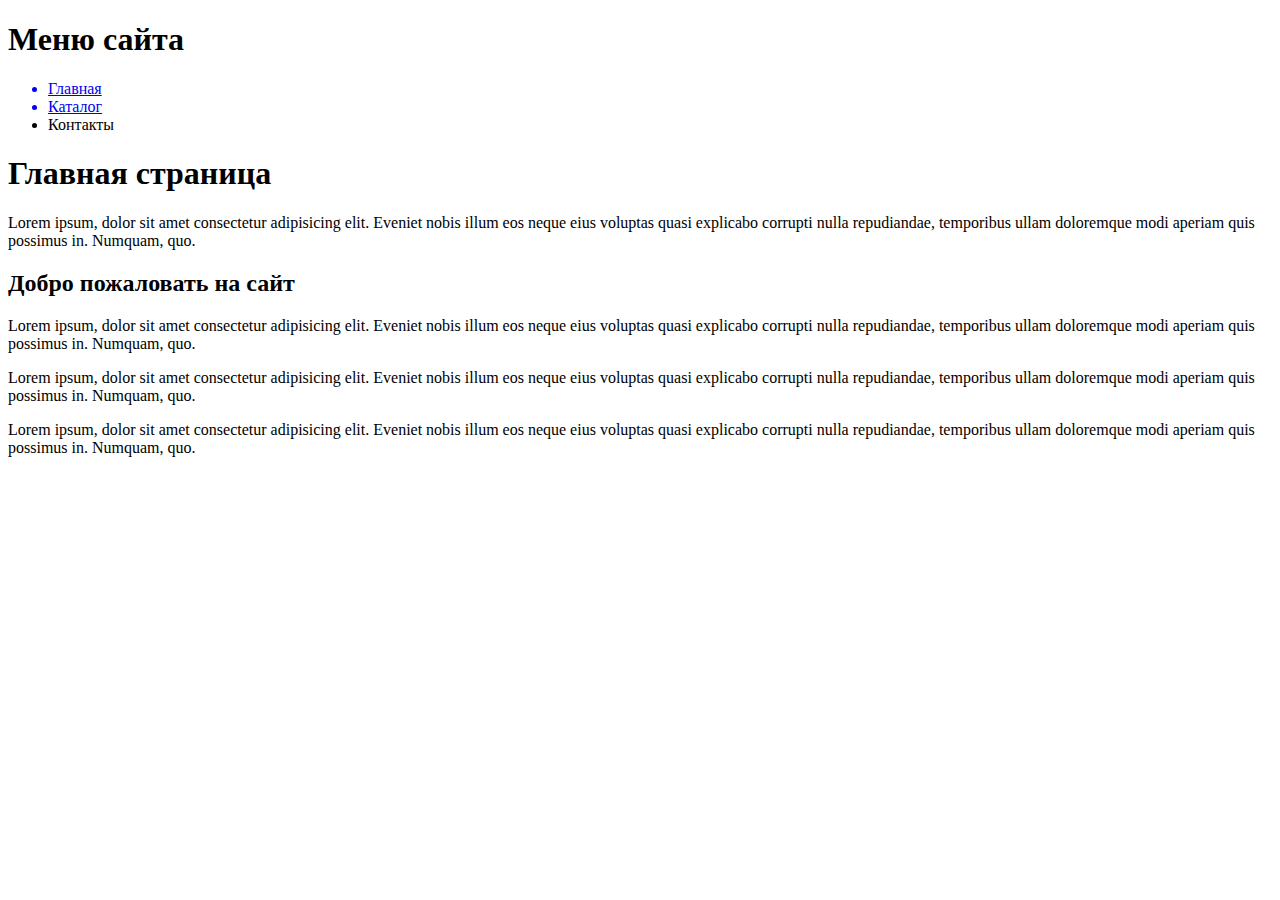
<file: zadanie1/index.html>
<!DOCTYPE html>
<html lang="en">
<head>
    <meta charset="UTF-8">
    <meta name="viewport" content="width=device-width, initial-scale=1.0">
    <title>Main</title>
</head>
<body>
    <h1>Меню сайта</h1>
    <ul>
        <a href="/zadanie1/index.html"><li>Главная</li></a>
        <a href="/zadanie1/catalog/catalog.html"><li>Каталог</li></a>
        <li>Контакты</li>
    </ul>

    <h1>Главная страница</h1>
    <p>Lorem ipsum, dolor sit amet consectetur adipisicing elit. Eveniet nobis illum eos neque eius voluptas quasi explicabo corrupti nulla repudiandae, temporibus ullam doloremque modi aperiam quis possimus in. Numquam, quo.</p>

    <h2>Добро пожаловать на сайт</h2>
    <p>Lorem ipsum, dolor sit amet consectetur adipisicing elit. Eveniet nobis illum eos neque eius voluptas quasi explicabo corrupti nulla repudiandae, temporibus ullam doloremque modi aperiam quis possimus in. Numquam, quo.</p>
    <p>Lorem ipsum, dolor sit amet consectetur adipisicing elit. Eveniet nobis illum eos neque eius voluptas quasi explicabo corrupti nulla repudiandae, temporibus ullam doloremque modi aperiam quis possimus in. Numquam, quo.</p>
    <p>Lorem ipsum, dolor sit amet consectetur adipisicing elit. Eveniet nobis illum eos neque eius voluptas quasi explicabo corrupti nulla repudiandae, temporibus ullam doloremque modi aperiam quis possimus in. Numquam, quo.</p>

</body>
</html>
</file>
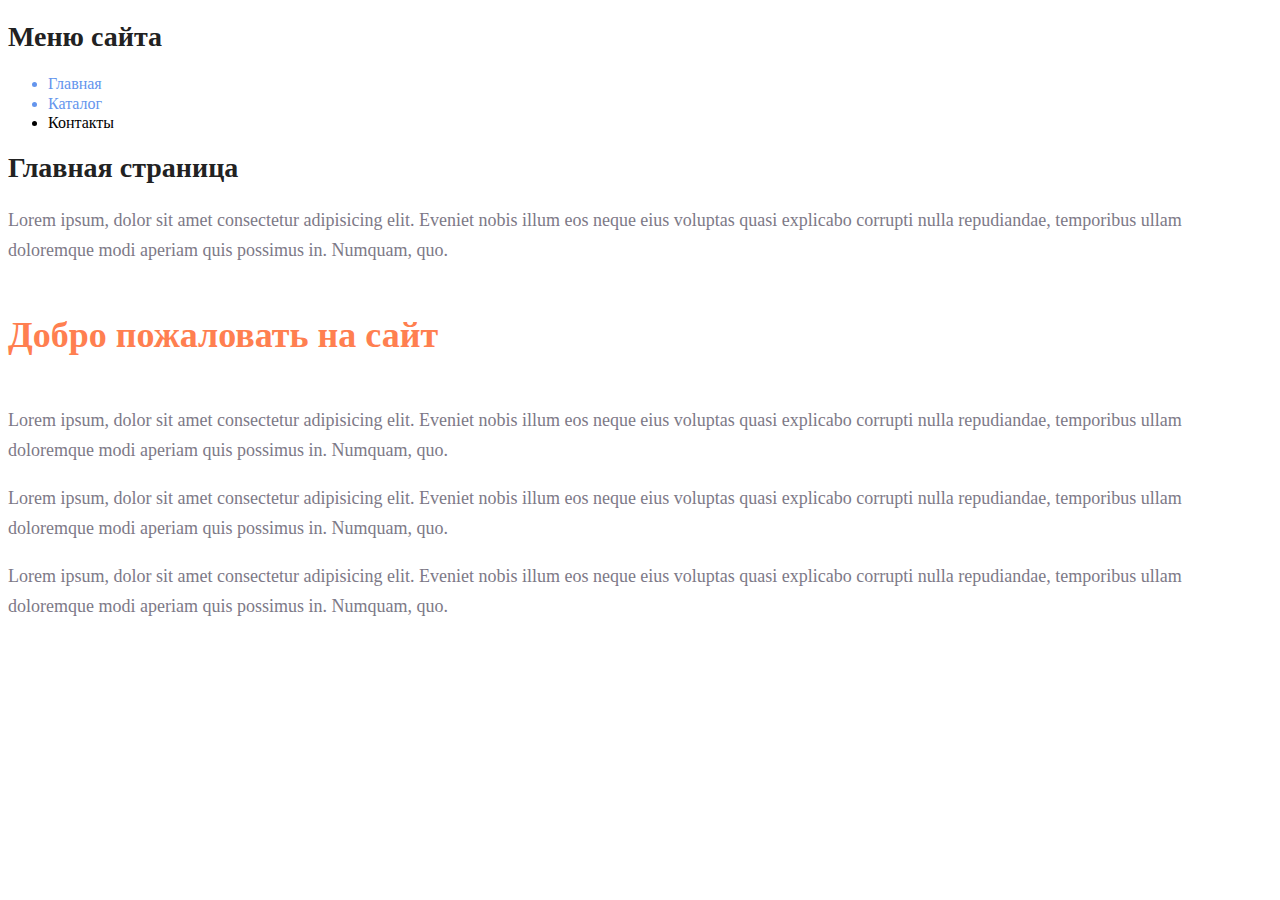
<file: zadanie2/index.html>
<!DOCTYPE html>
<html lang="en">
<head>
    <meta charset="UTF-8">
    <meta name="viewport" content="width=device-width, initial-scale=1.0">
    <title>Main</title>
    <link rel="stylesheet" href="/zadanie2/style.css"></link>
</head>
<body>
    <h1 class="honeclass">Меню сайта</h1>
    <ul>
        <a href="/zadanie2/index.html" class="mainclass"><li>Главная</li></a>
        <a href="/zadanie2/catalog/catalog.html" class="catalogueclass"><li>Каталог</li></a>
        <li>Контакты</li>
    </ul>

    <h1 class="honeclass">Главная страница</h1>
    <p class="parclass">Lorem ipsum, dolor sit amet consectetur adipisicing elit. Eveniet nobis illum eos neque eius voluptas quasi explicabo corrupti nulla repudiandae, temporibus ullam doloremque modi aperiam quis possimus in. Numquam, quo.</p>

    <h2 class="htwoclass">Добро пожаловать на сайт</h2>
    <p class="parclass">Lorem ipsum, dolor sit amet consectetur adipisicing elit. Eveniet nobis illum eos neque eius voluptas quasi explicabo corrupti nulla repudiandae, temporibus ullam doloremque modi aperiam quis possimus in. Numquam, quo.</p>
    <p class="parclass">Lorem ipsum, dolor sit amet consectetur adipisicing elit. Eveniet nobis illum eos neque eius voluptas quasi explicabo corrupti nulla repudiandae, temporibus ullam doloremque modi aperiam quis possimus in. Numquam, quo.</p>
    <p class="parclass">Lorem ipsum, dolor sit amet consectetur adipisicing elit. Eveniet nobis illum eos neque eius voluptas quasi explicabo corrupti nulla repudiandae, temporibus ullam doloremque modi aperiam quis possimus in. Numquam, quo.</p>

</body>
</html>
</file>
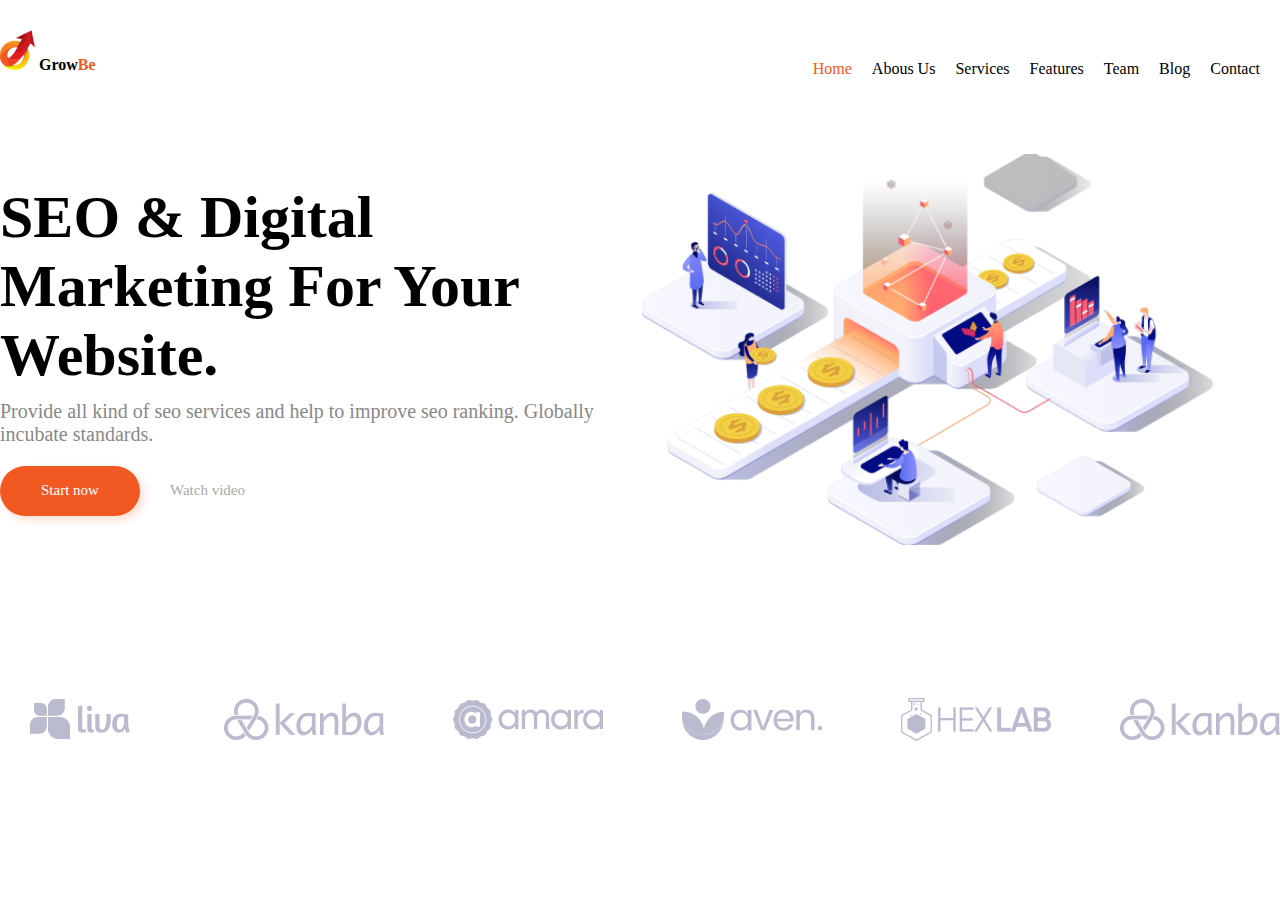
<file: zadanie3/newfolder/index.html>
<!DOCTYPE html>
<html lang="en">
<head>
    <meta charset="UTF-8">
    <meta name="viewport" content="width=device-width, initial-scale=1.0">
    <title>Document</title>
    <link rel="stylesheet" href="style.css">
</head>
<body>
    <div class="site">

        <div class="header">
            <div class="left-side">
                <img class="img-logo" src="/zadanie3/img/logo.png" alt="logo">
                <p class="specialp"><b>Grow<span class="color_text">Be</span></b></p>
            </div>
            <div class="right-side">
                <a class="header_link_colored" href="#">Home</a>
                <a class="header_link" href="#">Abous Us</a>
                <a class="header_link" href="#">Services</a>
                <a class="header_link" href="#">Features</a>
                <a class="header_link" href="#">Team</a>
                <a class="header_link" href="#">Blog</a>
                <a class="header_link" href="#">Contact</a>
            </div>
        </div>

        <div class="center">
            <div class="content">
                <h1 class="honeclass">SEO & Digital Marketing For Your Website.</h1>
                <p class="pclass">Provide all kind of seo services and help to improve seo ranking. Globally incubate standards.</p>
                <div class="buttons">
                    <button class="button">Start now</button>
                    <button class="pseudobutton">Watch video</button>
                </div>
            </div>   
            <img class="img-mainpic" src="/zadanie3/img/Image.png" alt="top image">
        </div>     

        <div class="partners">
            <img src="/zadanie3/img/1.png" alt="partner">
            <img src="/zadanie3/img/6.png" alt="partner">
            <img src="/zadanie3/img/3.png" alt="partner">
            <img src="/zadanie3/img/4.png" alt="partner">
            <img src="/zadanie3/img/5.png" alt="partner">
            <img src="/zadanie3/img/6 (1).png" alt="partner">
        </div>        
    </div>
</body>
</html>
</file>
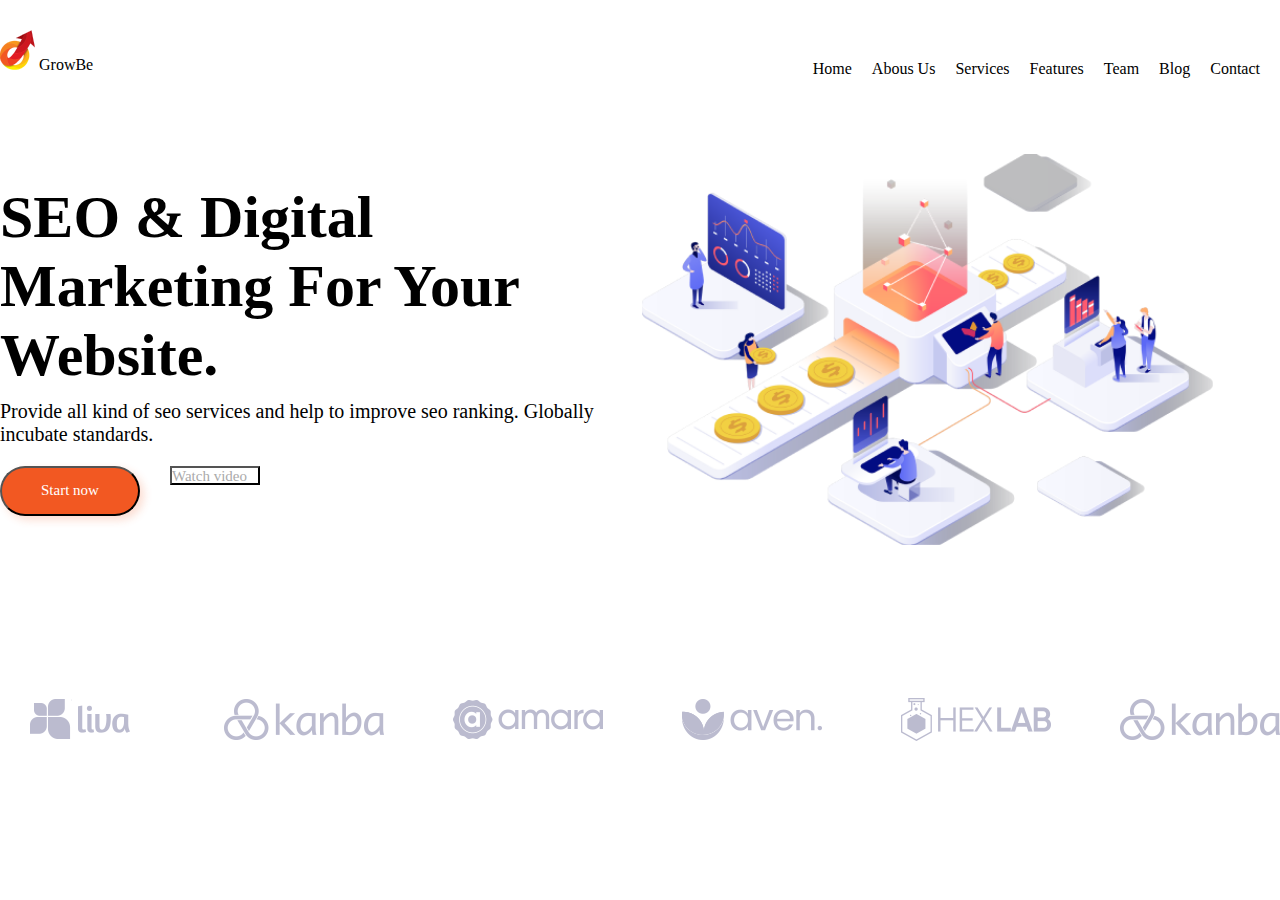
<file: zadanie3_4/newfolder/index.html>
<!DOCTYPE html>
<html lang="en">
<head>
    <meta charset="UTF-8">
    <meta name="viewport" content="width=device-width, initial-scale=1.0">
    <title>Document</title>
    <link rel="stylesheet" href="style.css">
</head>
<body>
    <div class="site">

        <div class="header">
            <div class="left-side">
                <img class="img-logo" src="/zadanie3_4/img/logo.png" alt="logo">
                <p class="specialp">GrowBe</p>
            </div>
            <div class="right-side">
                <a class="header_link" href="#">Home</a>
                <a class="header_link" href="#">Abous Us</a>
                <a class="header_link" href="#">Services</a>
                <a class="header_link" href="#">Features</a>
                <a class="header_link" href="#">Team</a>
                <a class="header_link" href="#">Blog</a>
                <a class="header_link" href="#">Contact</a>
            </div>
        </div>

        <div class="center">
            <div class="content">
                <h1 class="honeclass">SEO & Digital Marketing For Your Website.</h1>
                <p class="pclass">Provide all kind of seo services and help to improve seo ranking. Globally incubate standards.</p>
                <div class="buttons">
                    <button class="button">Start now</button>
                    <button class="pseudobutton">Watch video</button>
                </div>
            </div>   
            <img class="img-mainpic" src="/zadanie3/img/Image.png" alt="top image">
        </div>     

        <div class="partners">
            <img src="/zadanie3_4/img/1.png" alt="partner">
            <img src="/zadanie3_4/img/6.png" alt="partner">
            <img src="/zadanie3_4/img/3.png" alt="partner">
            <img src="/zadanie3_4/img/4.png" alt="partner">
            <img src="/zadanie3_4/img/5.png" alt="partner">
            <img src="/zadanie3_4/img/6 (1).png" alt="partner">
        </div>        
    </div>
</body>
</html>
</file>
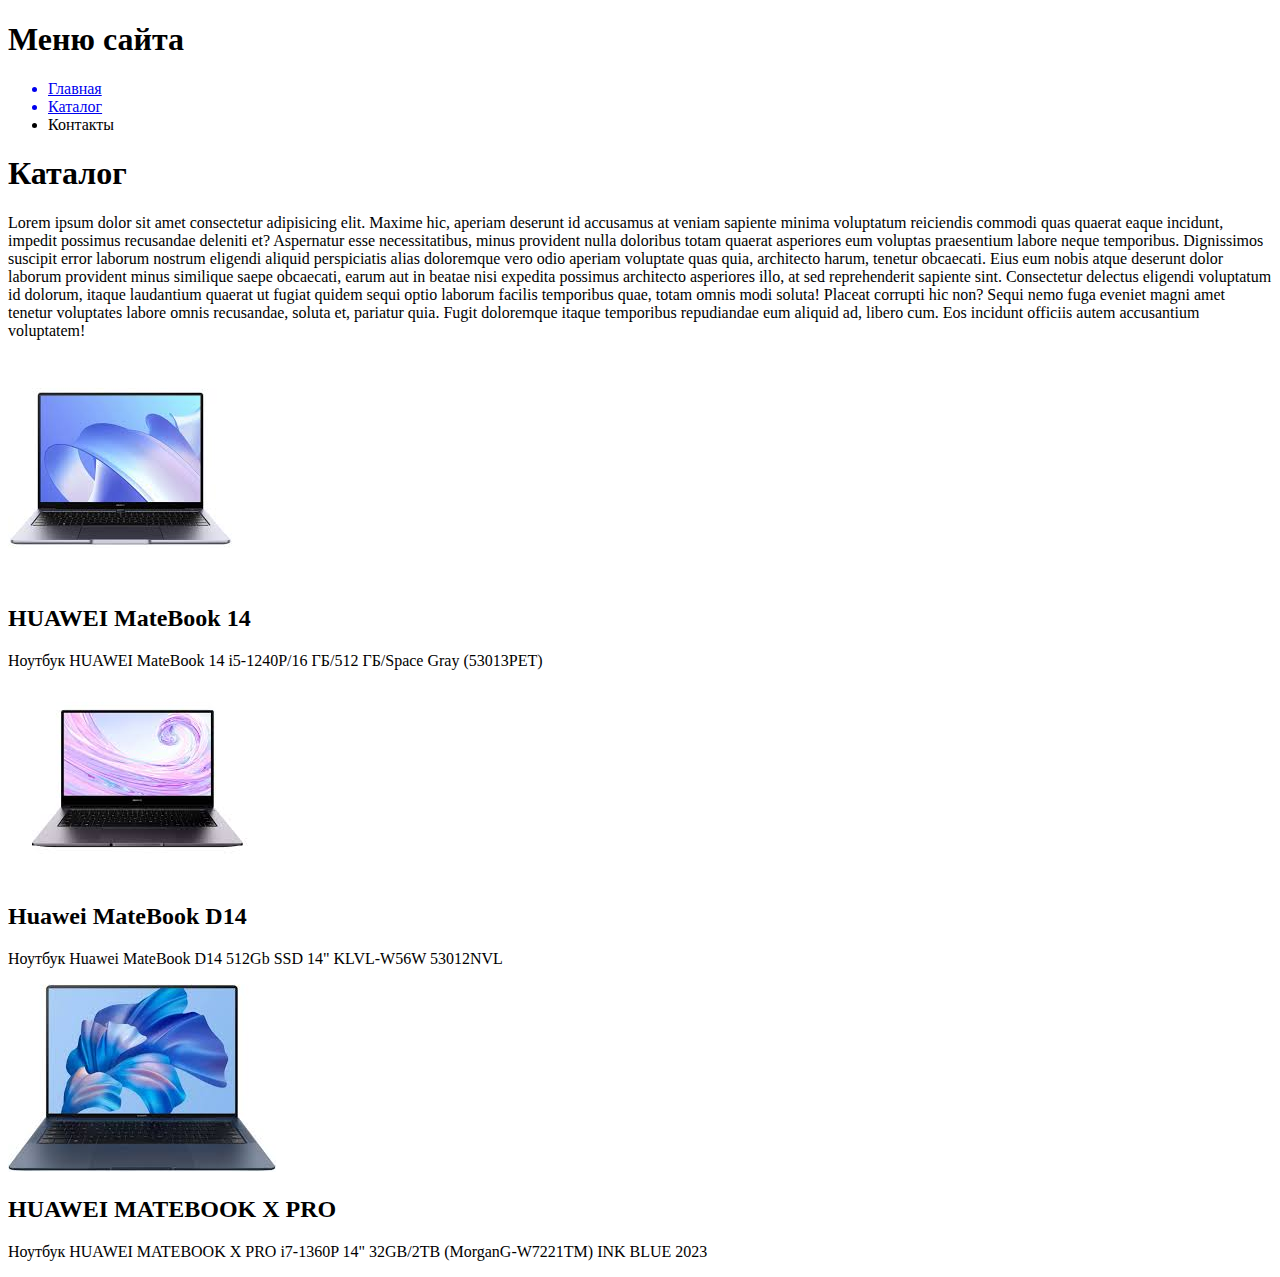
<file: zadanie1/catalog/catalog.html>
<!DOCTYPE html>
<html lang="en">
<head>
    <meta charset="UTF-8">
    <meta name="viewport" content="width=device-width, initial-scale=1.0">
    <title>Catalogue</title>
</head>
<body>
    <h1>Меню сайта</h1>
    <ul>
        <a href="/zadanie1/index.html"><li>Главная</li></a>
        <a href="/zadanie1/catalog/catalog.html"><li>Каталог</li></a>
        <li>Контакты</li>
    </ul>

    <h1>Каталог</h1>
    <p>Lorem ipsum dolor sit amet consectetur adipisicing elit. Maxime hic, aperiam deserunt id accusamus at veniam sapiente minima voluptatum reiciendis commodi quas quaerat eaque incidunt, impedit possimus recusandae deleniti et? Aspernatur esse necessitatibus, minus provident nulla doloribus totam quaerat asperiores eum voluptas praesentium labore neque temporibus. Dignissimos suscipit error laborum nostrum eligendi aliquid perspiciatis alias doloremque vero odio aperiam voluptate quas quia, architecto harum, tenetur obcaecati. Eius eum nobis atque deserunt dolor laborum provident minus similique saepe obcaecati, earum aut in beatae nisi expedita possimus architecto asperiores illo, at sed reprehenderit sapiente sint. Consectetur delectus eligendi voluptatum id dolorum, itaque laudantium quaerat ut fugiat quidem sequi optio laborum facilis temporibus quae, totam omnis modi soluta! Placeat corrupti hic non? Sequi nemo fuga eveniet magni amet tenetur voluptates labore omnis recusandae, soluta et, pariatur quia. Fugit doloremque itaque temporibus repudiandae eum aliquid ad, libero cum. Eos incidunt officiis autem accusantium voluptatem!</p>

    <div class="container">
        <img src="/zadanie1/img/mb1.jpg">
        <h2>HUAWEI MateBook 14</h2>
        <p>Ноутбук HUAWEI MateBook 14 i5-1240P/16 ГБ/512 ГБ/Space Gray (53013PET)</p>
    </div>

    <div class="container">
        <img src="/zadanie1/img/mb2.jpg">
        <h2>Huawei MateBook D14</h2>
        <p>Ноутбук Huawei MateBook D14 512Gb SSD 14" KLVL-W56W 53012NVL</p>
    </div>

    <div class="container">
        <img src="/zadanie1/img/mb3.jpg">
        <h2>HUAWEI MATEBOOK X PRO</h2>
        <p>Ноутбук HUAWEI MATEBOOK X PRO i7-1360P 14" 32GB/2TB (MorganG-W7221TM) INK BLUE 2023</p>
    </div>
</body>
</html>
</file>
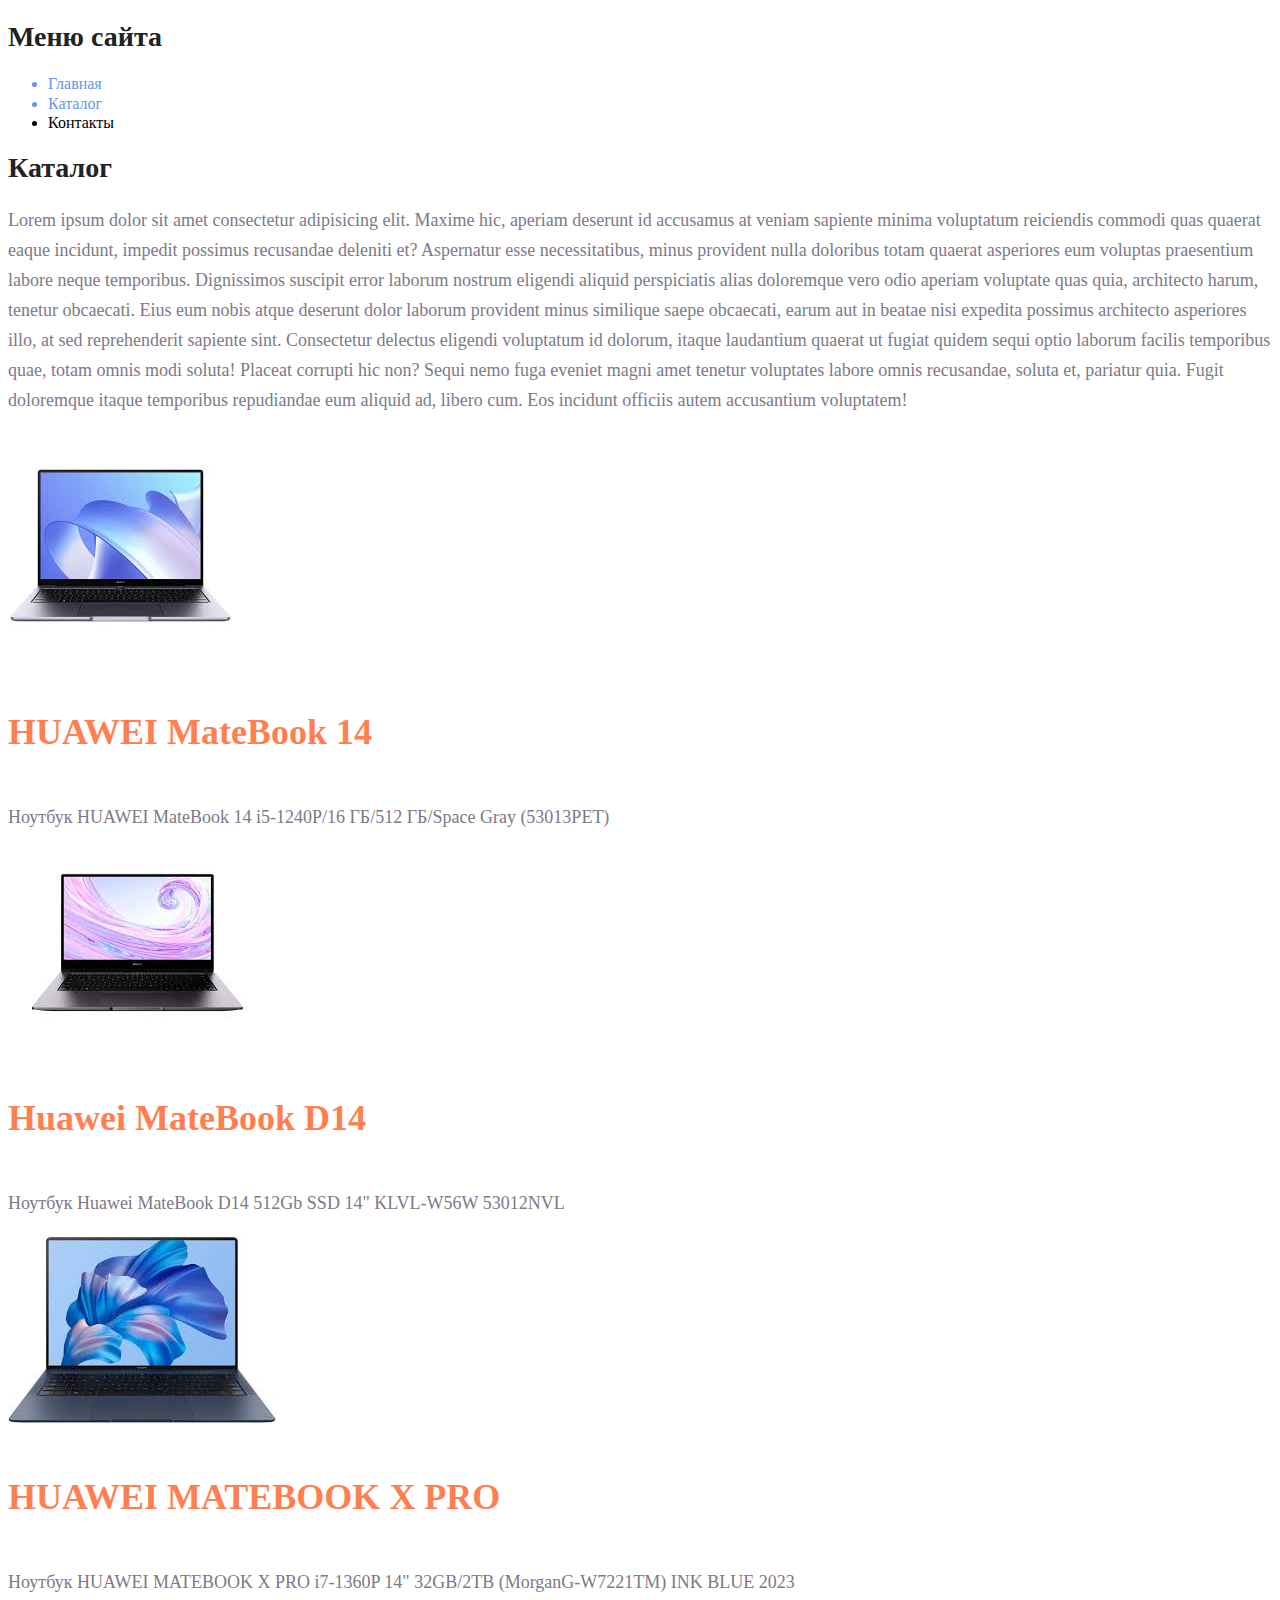
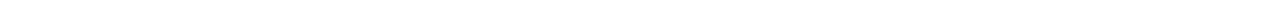
<file: zadanie2/catalog/catalog.html>
<!DOCTYPE html>
<html lang="en">
<head>
    <meta charset="UTF-8">
    <meta name="viewport" content="width=device-width, initial-scale=1.0">
    <title>Catalogue</title>
    <link rel="stylesheet" href="/zadanie2/style.css"></link>
</head>
<body>
    <h1 class="honeclass">Меню сайта</h1>
    <ul>
        <a href="/zadanie2/index.html" class="mainclass"><li>Главная</li></a>
        <a href="/zadanie2/catalog/catalog.html" class="catalogueclass"><li>Каталог</li></a>
        <li>Контакты</li>
    </ul>

    <h1 class="honeclass">Каталог</h1>
    <p class="parclass">Lorem ipsum dolor sit amet consectetur adipisicing elit. Maxime hic, aperiam deserunt id accusamus at veniam sapiente minima voluptatum reiciendis commodi quas quaerat eaque incidunt, impedit possimus recusandae deleniti et? Aspernatur esse necessitatibus, minus provident nulla doloribus totam quaerat asperiores eum voluptas praesentium labore neque temporibus. Dignissimos suscipit error laborum nostrum eligendi aliquid perspiciatis alias doloremque vero odio aperiam voluptate quas quia, architecto harum, tenetur obcaecati. Eius eum nobis atque deserunt dolor laborum provident minus similique saepe obcaecati, earum aut in beatae nisi expedita possimus architecto asperiores illo, at sed reprehenderit sapiente sint. Consectetur delectus eligendi voluptatum id dolorum, itaque laudantium quaerat ut fugiat quidem sequi optio laborum facilis temporibus quae, totam omnis modi soluta! Placeat corrupti hic non? Sequi nemo fuga eveniet magni amet tenetur voluptates labore omnis recusandae, soluta et, pariatur quia. Fugit doloremque itaque temporibus repudiandae eum aliquid ad, libero cum. Eos incidunt officiis autem accusantium voluptatem!</p>

    <div class="container">
        <img src="/zadanie2/img/mb1.jpg">
        <h2 class="htwoclass">HUAWEI MateBook 14</h2>
        <p class="parclass">Ноутбук HUAWEI MateBook 14 i5-1240P/16 ГБ/512 ГБ/Space Gray (53013PET)</p>
    </div>

    <div class="container">
        <img src="/zadanie2/img/mb2.jpg">
        <h2 class="htwoclass">Huawei MateBook D14</h2>
        <p class="parclass">Ноутбук Huawei MateBook D14 512Gb SSD 14" KLVL-W56W 53012NVL</p>
    </div>

    <div class="container">
        <img src="/zadanie2/img/mb3.jpg">
        <h2 class="htwoclass">HUAWEI MATEBOOK X PRO</h2>
        <p class="parclass">Ноутбук HUAWEI MATEBOOK X PRO i7-1360P 14" 32GB/2TB (MorganG-W7221TM) INK BLUE 2023</p>
    </div>
</body>
</html>
</file>
<file: zadanie2/style.css>
a { 
    text-decoration: none; 
}

.mainclass, .catalogueclass {
    color: cornflowerblue;
    font-size: 16px;
    line-height: 20px;
}

.honeclass {
    color: #222222;
    font-size: 28px;
    line-height: 36px;
    font-weight: bold;
}

.parclass {
    font-style: normal;
    font-weight: 300;
    font-size: 18px;
    line-height: 30px;
    color: #7D7987;
}

.htwoclass {
    color: coral;
    font-style: normal;
    font-weight: 700;
    font-size: 36px;
    line-height: 80px;
}
</file>
<file: zadanie3/newfolder/style.css>
* {
    margin: 0;
    padding: 0;
}

.site {
    padding-bottom: 40px;
}

.header {
    padding-top: 30px;
    padding-bottom: 30px; 
}

.left-side {
    display: inline;
}

.specialp {
    display: inline;
}

.color_text {
    color:rgb(242, 88, 34);
}

.right-side {
    padding-top: 30px;
    padding-bottom: 30px;
    float: right;
    display: flex;
    justify-content: space-between;
    align-items: right;
}

.img-logo {
    width: 35px;
    height: 40px;
}

.header_link {
    text-decoration: none;
    color: black;
    margin-right: 20px;
}

.header_link_colored {
    text-decoration: none;
    color: rgb(242, 88, 34);
    margin-right: 20px;
}

.center {
    display: flex;
    justify-content: space-between;
    align-items: center;
    margin-top: 50px;
    margin-bottom: 150px;
}

.content {
    width: 50%;
}

.honeclass {
    margin-bottom: 10px;
    font-family: Gilroy-Bold;
    font-size: 60px;
}

.pclass {
    margin-bottom: 20px;
    font-family: Gilroy-Medium;
    font-size: 20px;
    color:rgb(136, 136, 136);
}

.buttons {
    display: flex;
    gap: 30px;
    /*justify-content: center;*/
    align-items: center;
} 

.button {
    width: 140px;
    height: 50px;
    border-radius: 50px;
    box-shadow: 4px 4px 8px 0px rgba(242, 88, 34, 0.2);
    background: rgb(242, 88, 34);
    color: rgb(255, 255, 255);
    font-family: Gilroy-Bold;
    font-size: 15px;
    display: flex;
    justify-content: center;
    align-items: center;
    border: none;
}

.pseudobutton {
    width: 90px; 
    height: 19px; 
    left: -354px; 
    right: 354px; 
    top: 96px; 
    bottom: -96px; 

    background: transparent;
    color: rgb(170, 170, 170);
    font-family: Gilroy-Bold;
    font-size: 15px;
    font-weight: 400;
    line-height: -1px;
    letter-spacing: 0%;
    text-align: left;
    border: none;
}

.img-mainpic {
    width: 50%;
    height: auto;
}

.partners {
    width: 100%;
    display: flex;
    justify-content: space-between;
    align-items: center;
    margin-top: 30px;
}
</file>
<file: zadanie3_4/newfolder/style.css>
* {
    margin: 0;
    padding: 0;
}

.site {
    padding-bottom: 40px;
}

.header {
    padding-top: 30px;
    padding-bottom: 30px; 
}

.left-side {
    display: inline;
}

.specialp {
    display: inline;
}

.right-side {
    padding-top: 30px;
    padding-bottom: 30px;
    float: right;
    display: flex;
    justify-content: space-between;
    align-items: right;
}

.img-logo {
    width: 35px;
    height: 40px;
}

.header_link {
    text-decoration: none;
    color: black;
    margin-right: 20px;
}

.center {
    display: flex;
    justify-content: space-between;
    align-items: center;
    margin-top: 50px;
    margin-bottom: 150px;
}

.content {
    width: 50%;
}

.honeclass {
    margin-bottom: 10px;
    font-family: Gilroy-Bold;
    font-size: 60px;
}

.pclass {
    margin-bottom: 20px;
    font-family: Gilroy-Medium;
    font-size: 20px;
}

.buttons {
    display: flex;
    gap: 30px;
} 

.button {
    width: 140px;
    height: 50px;
    border-radius: 50px;
    box-shadow: 4px 4px 8px 0px rgba(242, 88, 34, 0.2);
    background: rgb(242, 88, 34);
    color: rgb(255, 255, 255);
    font-family: Gilroy-Bold;
    font-size: 15px;
    display: flex;
    justify-content: center;
    align-items: center;
}

.pseudobutton {
    width: 90px; 
    height: 19px; 
    left: -354px; 
    right: 354px; 
    top: 96px; 
    bottom: -96px; 

    background: transparent;
    color: rgb(170, 170, 170);
    font-family: Gilroy-Bold;
    font-size: 15px;
    font-weight: 400;
    line-height: -1px;
    letter-spacing: 0%;
    text-align: left;
}

.img-mainpic {
    width: 50%;
    height: auto;
}

.partners {
    width: 100%;
    display: flex;
    justify-content: space-between;
    align-items: center;
    margin-top: 30px;
}
</file>
